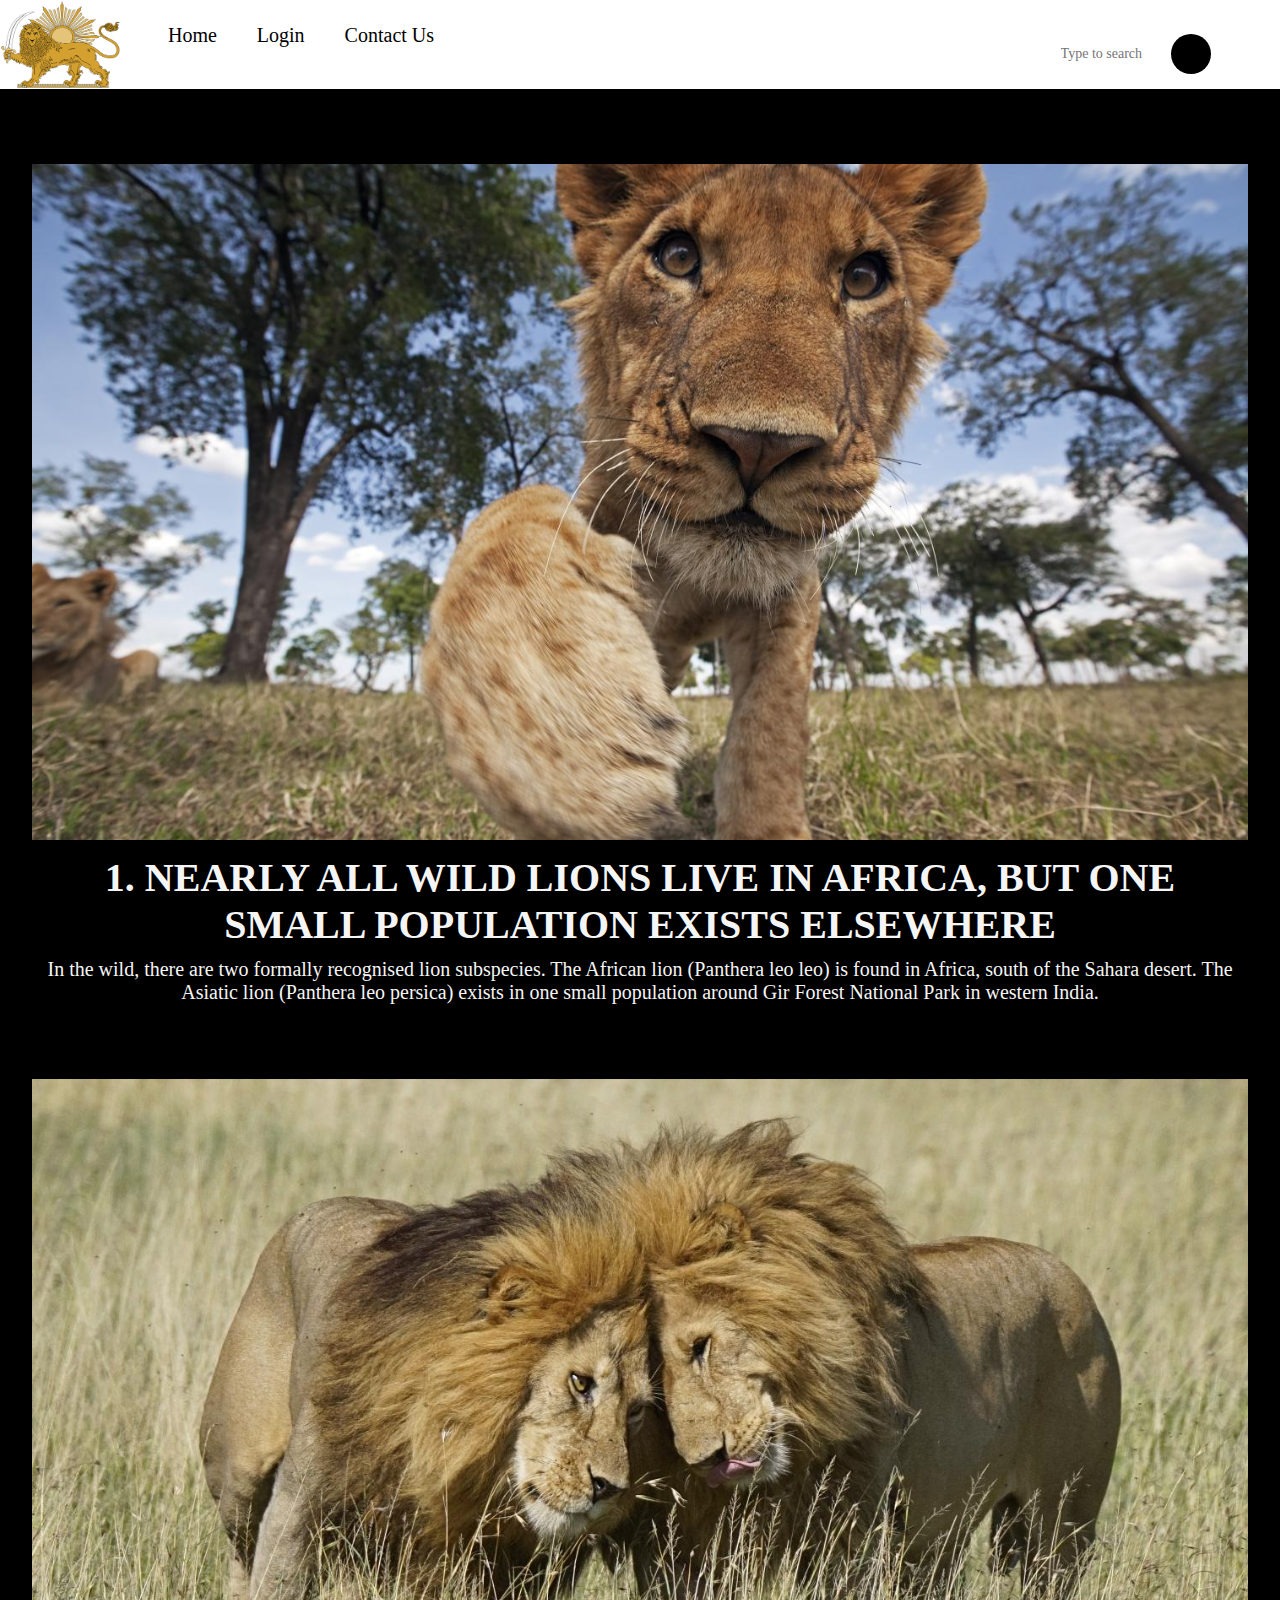
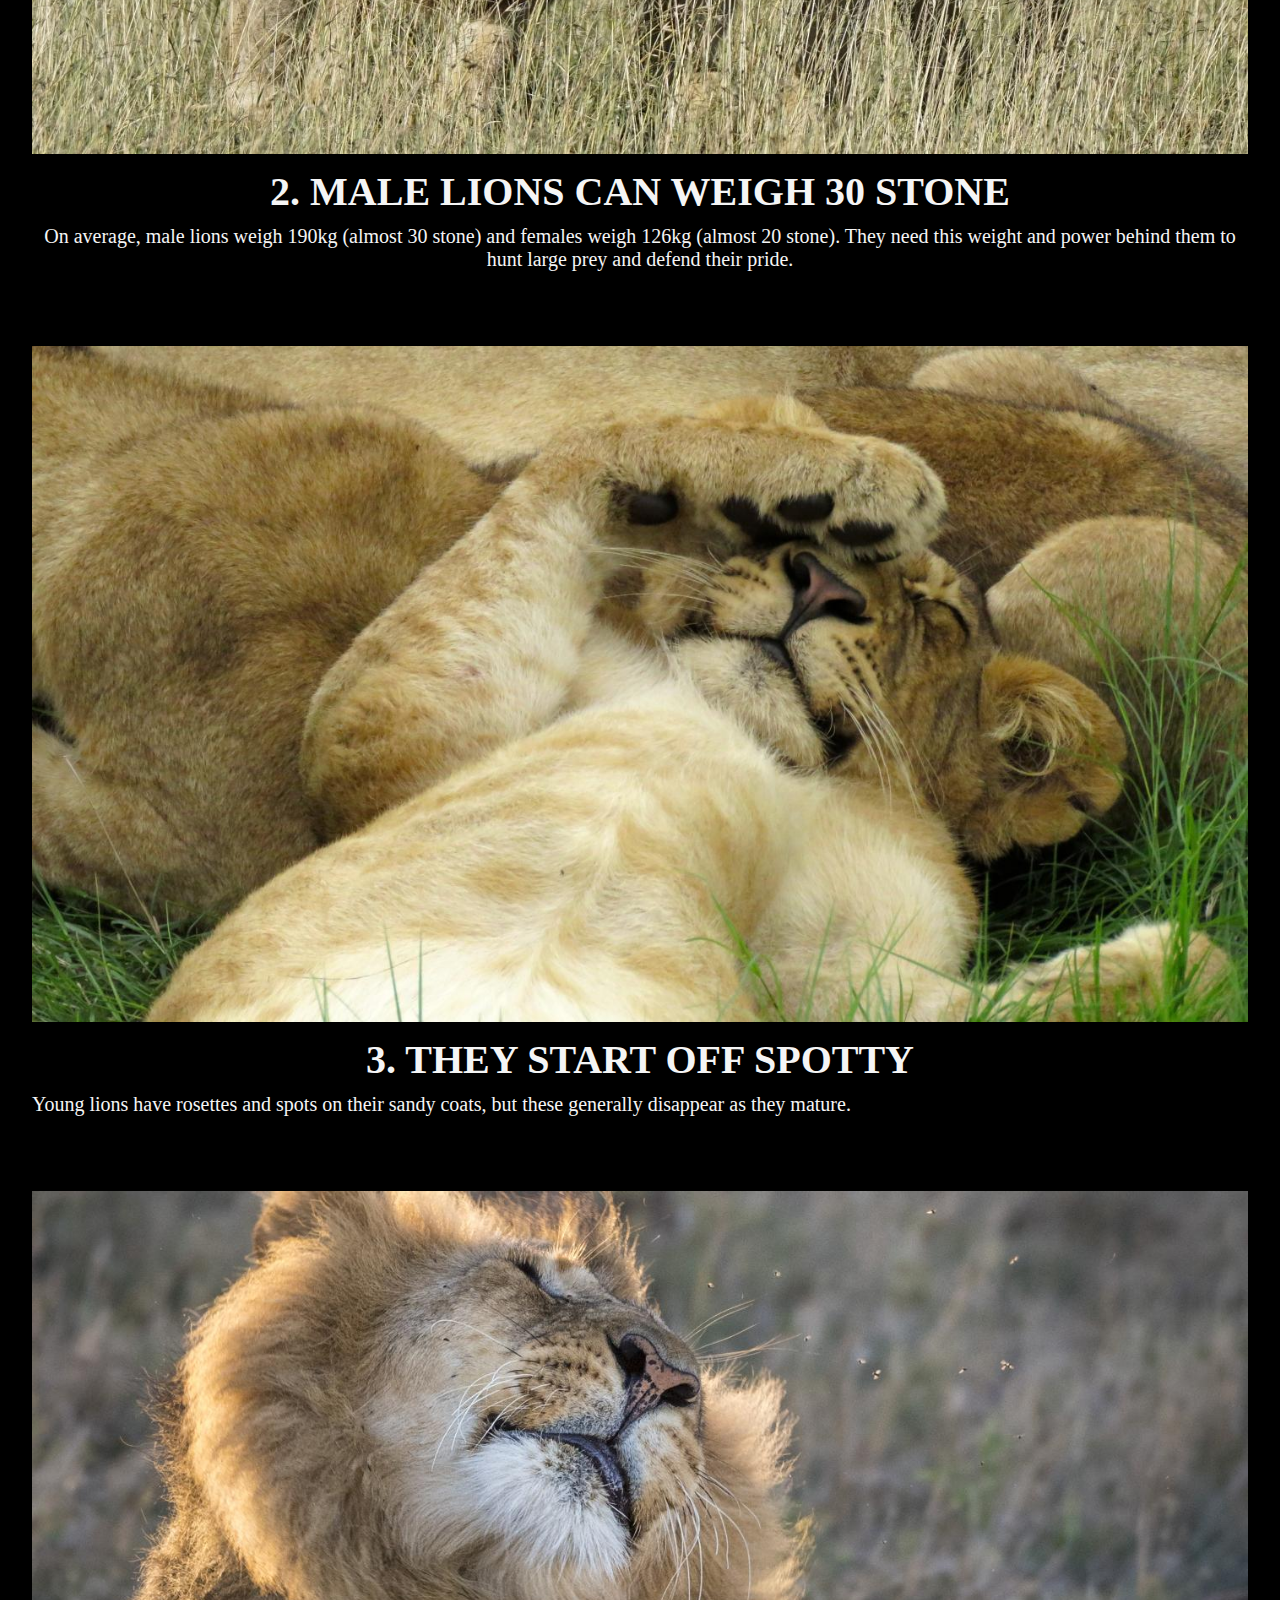
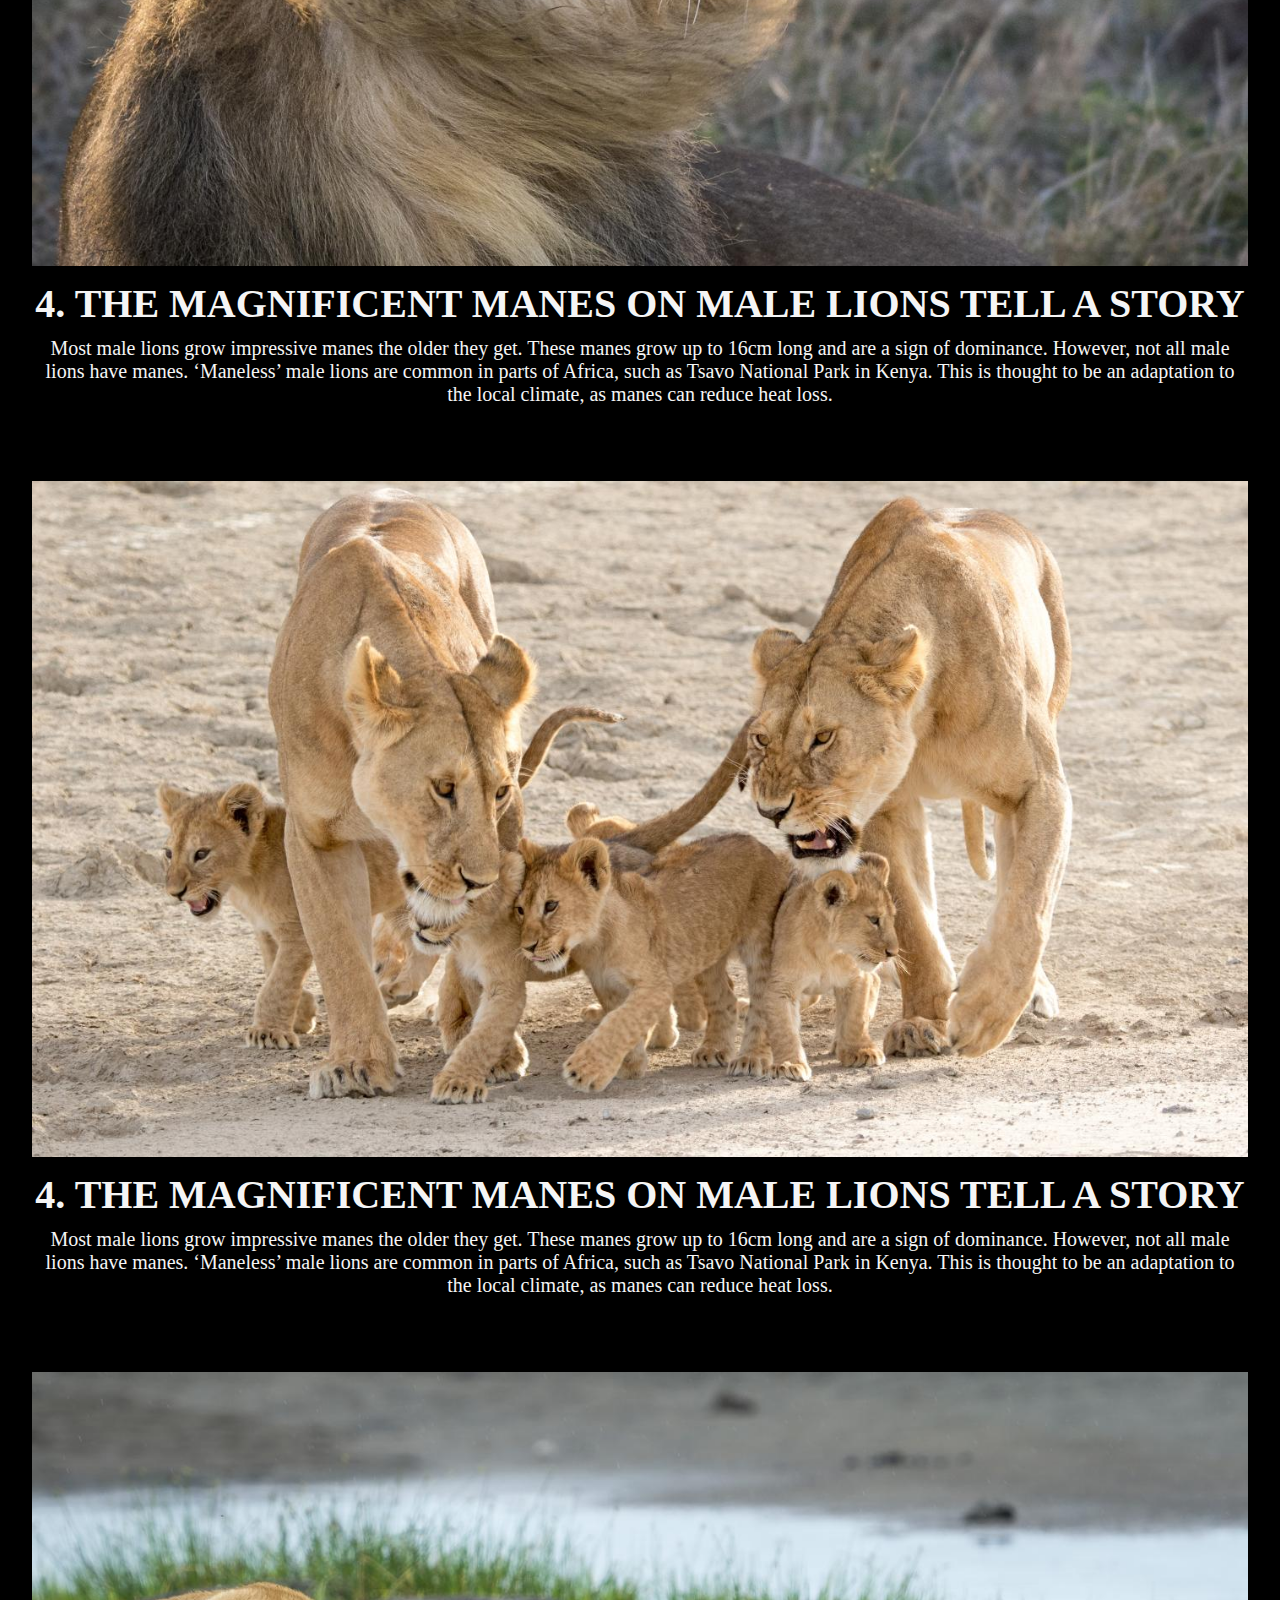
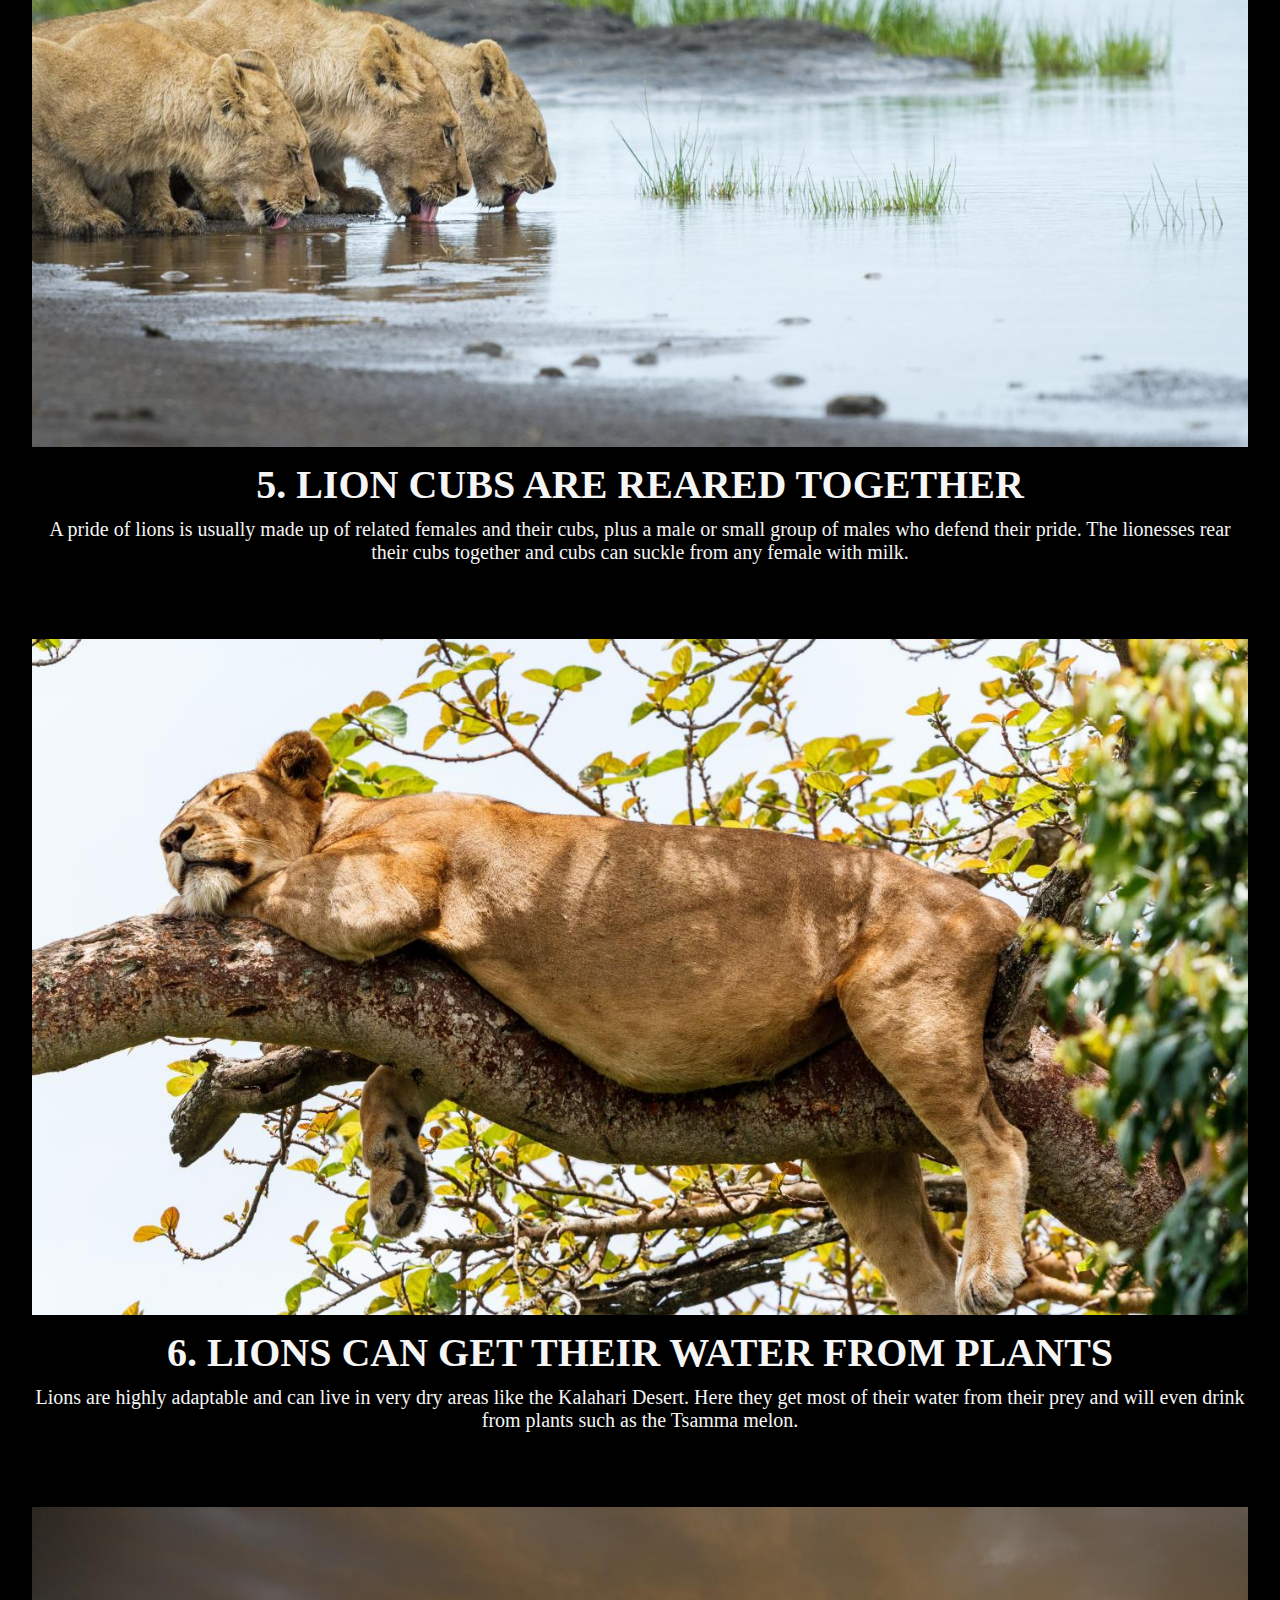
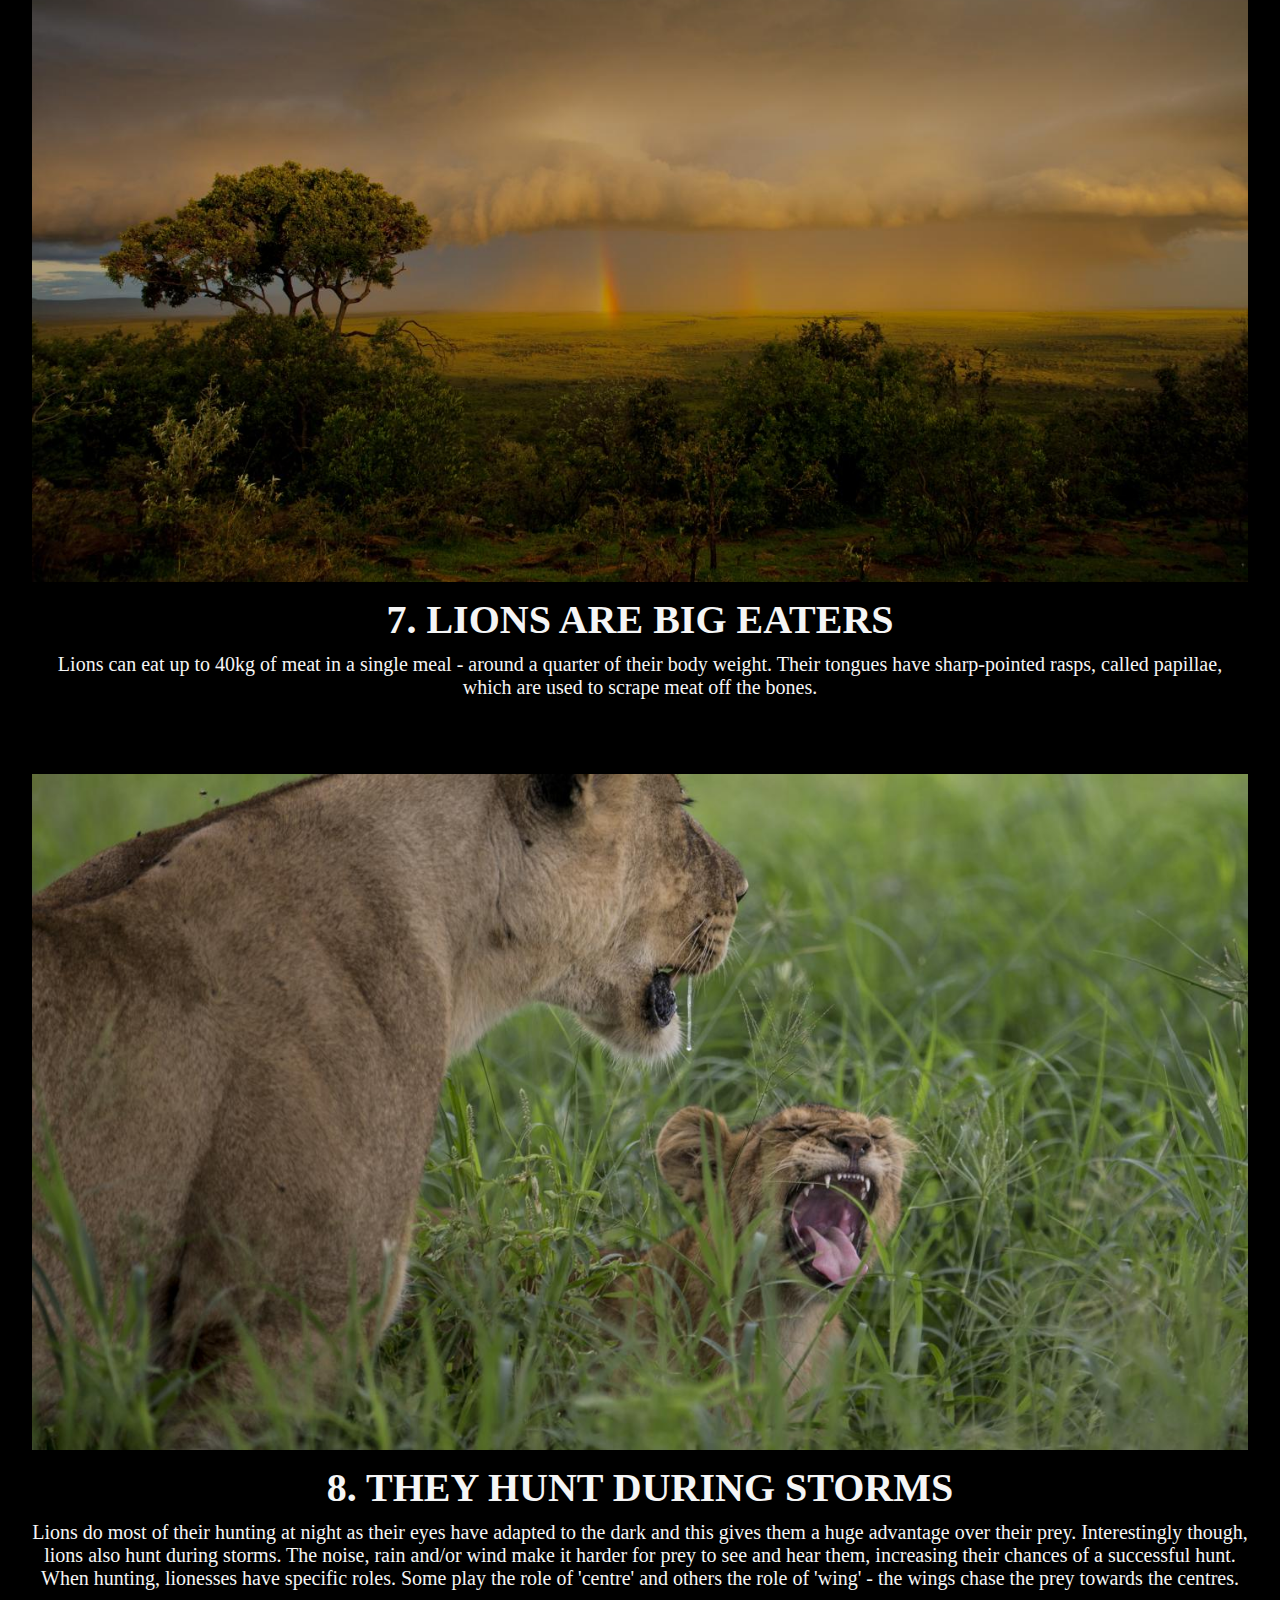
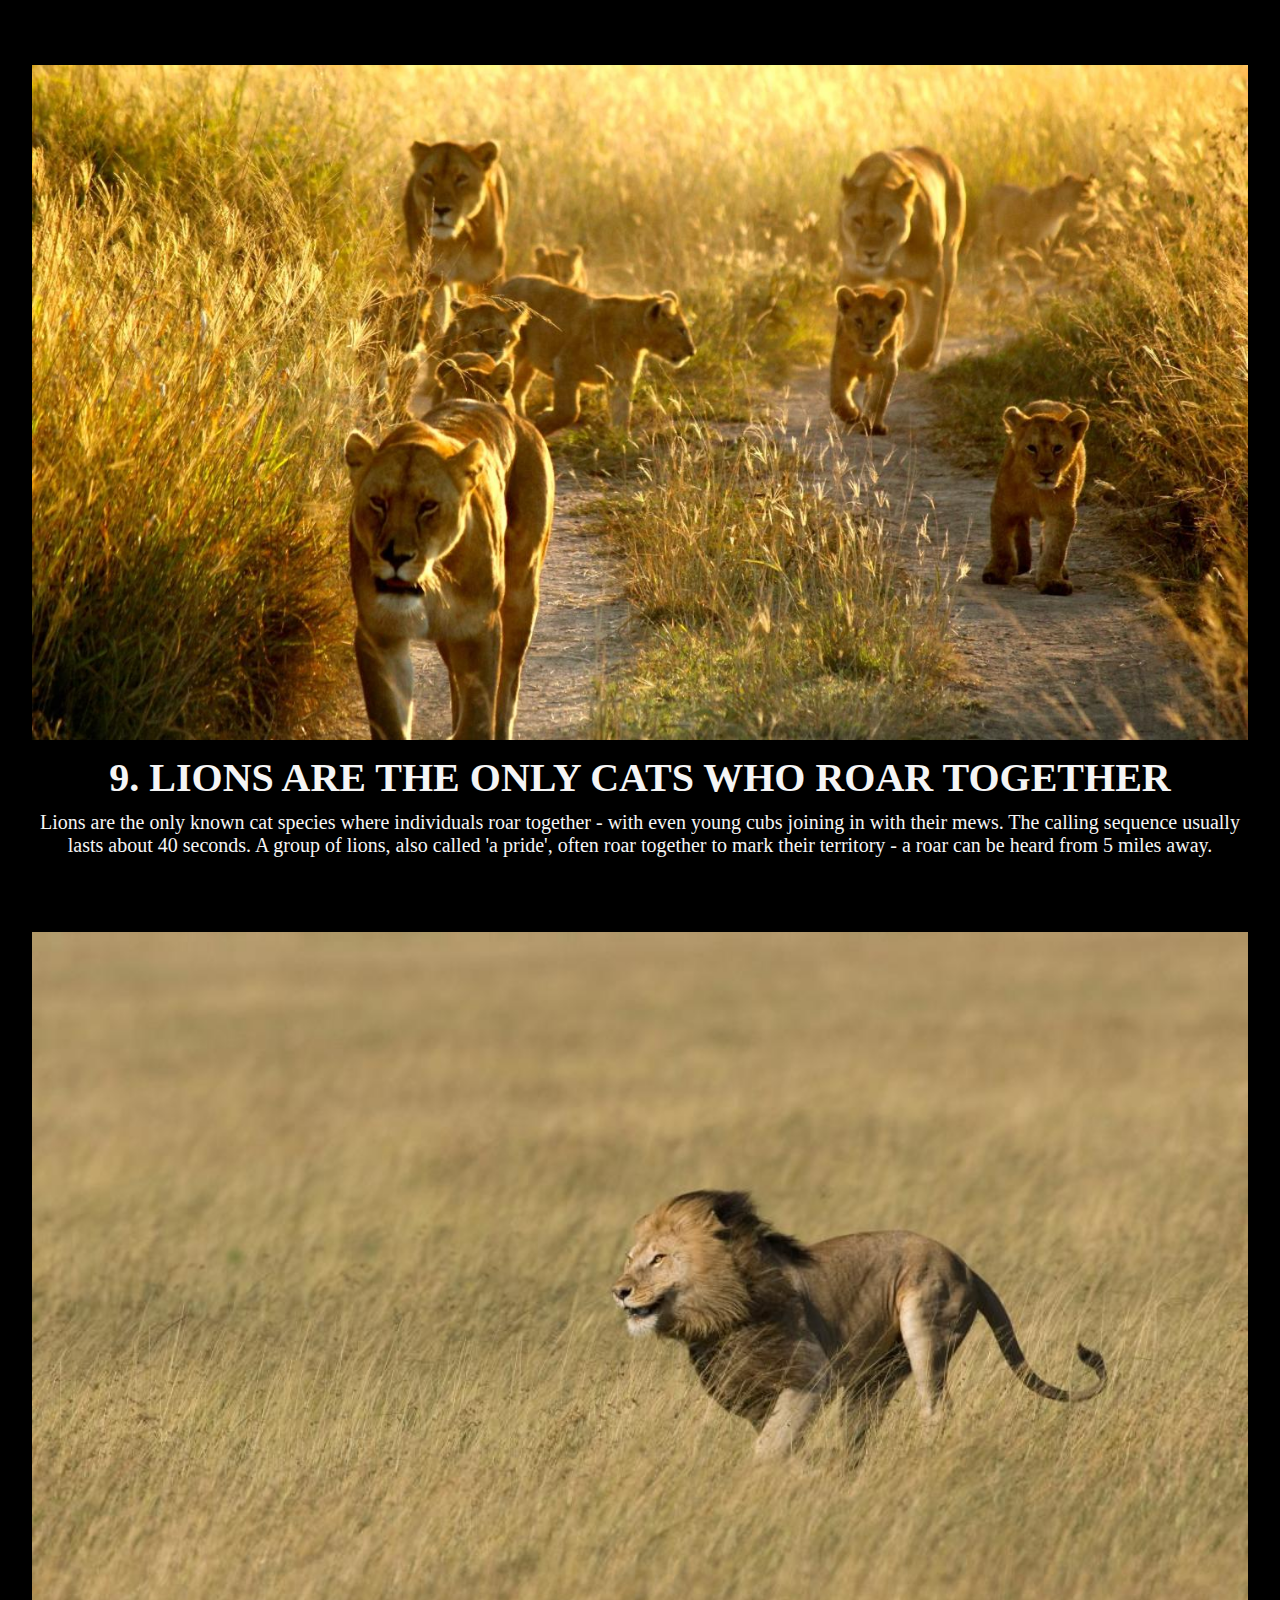
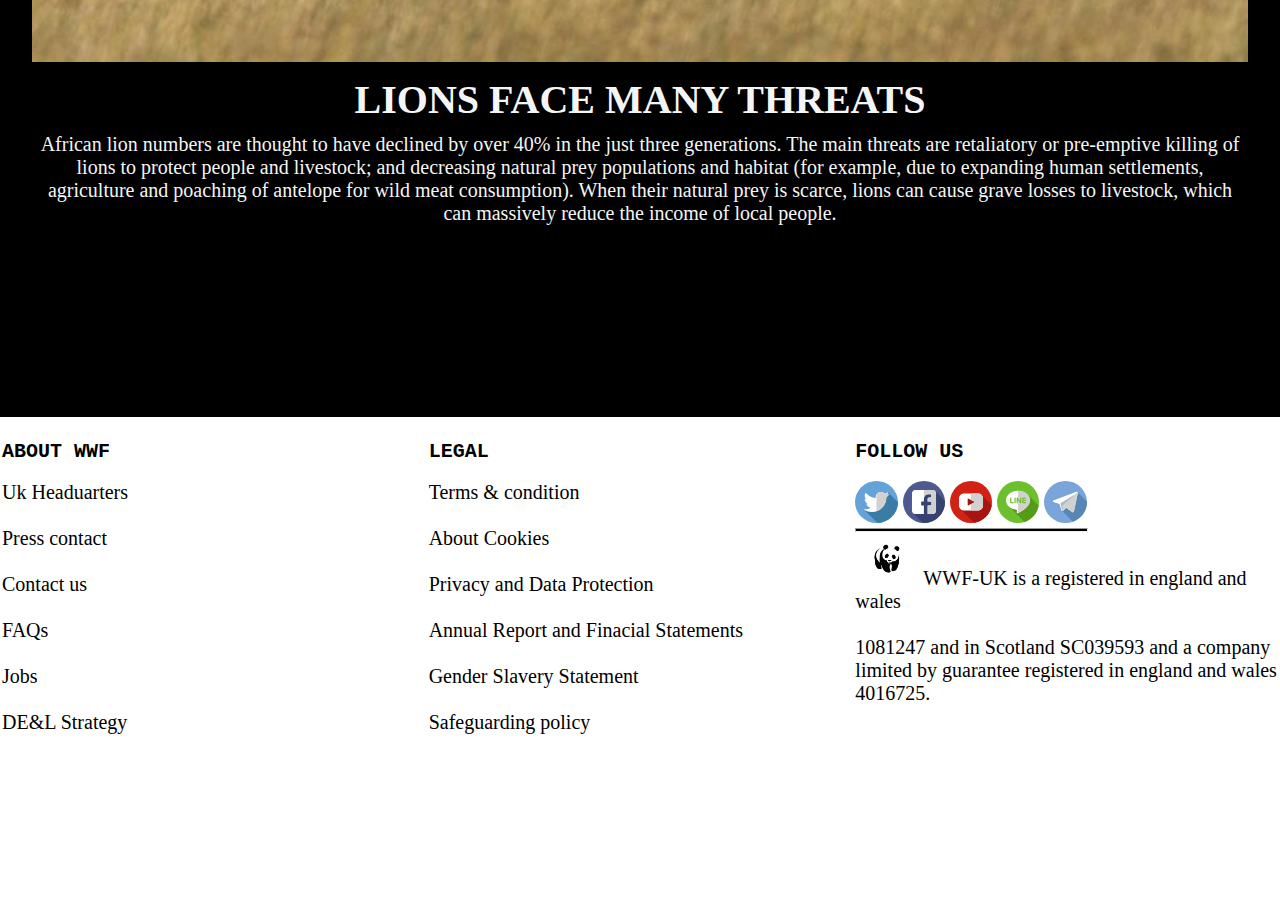
<file: index.html>
<!DOCTYPE html>
<html lang="en">
<head>
    <meta charset="UTF-8">
    <meta name="viewport" content="width=device-width, initial-scale=1.0">
    <title>Document</title>
    <link rel="stylesheet" href="stayle.css">
    <link rel="stylesheet" href="https://cdnjs.cloudflare.com/ajax/libs/font-awesome/6.4.2/css/all.min.css" integrity="sha512-z3gLpd7yknf1YoNbCzqRKc4qyor8gaKU1qmn+CShxbuBusANI9QpRohGBreCFkKxLhei6S9CQXFEbbKuqLg0DA==" crossorigin="anonymous" referrerpolicy="no-referrer" />

</head>
<body>
 <main>
    <nav><div class="nav_l">
        <img src="img/LOgo.svg" class="img-lego">
        <ul class="desktop">
            <li><a href="">Home</a></li>
            <li><a href="">Login</a></li>
            <li><a href="contact.html">Contact Us</a></li>
         </ul>
        </div>
        <div class="nav_r">
            <div class="search">
                <input  class="search-txt" type="text" name="" placeholder="Type to search">
                <a class="search-btn" href="#" >
                   <i class="fas fa-search"></i>
                </a>
               </div>

            <div class="menu-burger">
                <div class="burger-middel"></div>
             </div>
             <ul class="list">
                <li><a href="">Home</a></li>
                <li><a href="">Login</a></li>
                <li><a href="contact.html">Contact Us</a></li>
             </ul>
            
          </div> 
          <script src="main.js"></script>
        </div>
    </nav>
    <div class="center">
        <div class="box_l"> <div class="box_i"><img src="img/Curious adolescent lion.jpg" alt=""></div> <div class="box_t"> <p class="p1">1. NEARLY ALL WILD LIONS LIVE IN AFRICA, BUT ONE SMALL POPULATION EXISTS ELSEWHERE
        </p> <p class="p2">In the wild, there are two formally recognised lion subspecies. The African lion (Panthera leo leo) is found in Africa, south of the Sahara desert. The Asiatic lion (Panthera leo persica) exists in one small population around Gir Forest National Park in western India.
        </p></div></div>
        <div class="box_l"> <div class="box_i"><img src="img/Two male lions.jpg" alt=""></div> <div class="box_t"><p class="p1">2. MALE LIONS CAN WEIGH 30 STONE</p> <p class="p2">On average, male lions weigh 190kg (almost 30 stone) and females weigh 126kg (almost 20 stone).  They need this weight and power behind them to hunt large prey and defend their pride. </p></div></div>
        <div class="box_l"> <div class="box_i"><img src="img/Lion cub.jpg" alt=""></div> <div class="box_t"><p class="p1">3. THEY START OFF SPOTTY</p> <p class="p2">Young lions have rosettes and spots on their sandy coats, but these generally disappear as they mature. </p></div></div>
        <div class="box_l"> <div class="box_i"><img src="img/A male lion, Kenya.jpg" alt=""></div> <div class="box_t"><p class="p1">4. THE MAGNIFICENT MANES ON MALE LIONS TELL A STORY</p> <p class="p2">Most male lions grow impressive manes the older they get. These manes grow up to 16cm long and are a sign of dominance. However, not all male lions have manes. ‘Maneless’ male lions are common in parts of Africa, such as Tsavo National Park in Kenya. This is thought to be an adaptation to the local climate, as manes can reduce heat loss. </p></div></div>
        <div class="box_l"> <div class="box_i"><img src="img/Lionesses and cubs.jpg" alt=""></div> <div class="box_t"><p class="p1">4. THE MAGNIFICENT MANES ON MALE LIONS TELL A STORY</p> <p class="p2">Most male lions grow impressive manes the older they get. These manes grow up to 16cm long and are a sign of dominance. However, not all male lions have manes. ‘Maneless’ male lions are common in parts of Africa, such as Tsavo National Park in Kenya. This is thought to be an adaptation to the local climate, as manes can reduce heat loss.</p></div></div>
        <div class="box_l"> <div class="box_i"><img src="img/Lion cubs drinking at the water's edge.jpg" alt=""></div> <div class="box_t"><p class="p1">5. LION CUBS ARE REARED TOGETHER</p> <p class="p2">A pride of lions is usually made up of related females and their cubs, plus a male or small group of males who defend their pride. The lionesses rear their cubs together and cubs can suckle from any female with milk. </p></div></div>
        <div class="box_l"> <div class="box_i"><img src="img/Lion sleeping in a tree.jpg" alt=""></div> <div class="box_t"><p class="p1">6. LIONS CAN GET THEIR WATER FROM PLANTS</p> <p class="p2">Lions are highly adaptable and can live in very dry areas like the Kalahari Desert. Here they get most of their water from their prey and will even drink from plants such as the Tsamma melon. 
        </p></div></div>
        <div class="box_l"> <div class="box_i"><img src="img/A rainbow appears in storm clouds over the Maasai Mara.jpg" alt=""></div> <div class="box_t"><p class="p1">7. LIONS ARE BIG EATERS</p> <p class="p2">Lions can eat up to 40kg of meat in a single meal - around a quarter of their body weight.  Their tongues have sharp-pointed rasps, called papillae, which are used to scrape meat off the bones. </p></div></div>
        <div class="box_l"> <div class="box_i"><img src="img/Lions in Tanzania.jpg" alt=""></div> <div class="box_t"><p class="p1">8. THEY HUNT DURING STORMS</p> <p class="p2">Lions do most of their hunting at night as their eyes have adapted to the dark and this gives them a huge advantage over their prey. Interestingly though, lions also hunt during storms. The noise, rain and/or wind make it harder for prey to see and hear them, increasing their chances of a successful hunt. When hunting, lionesses have specific roles. Some play the role of 'centre' and others the role of 'wing' - the wings chase the prey towards the centres.</p></div></div>
        <div class="box_l"> <div class="box_i"><img src="img/Pride of lions.jpg" alt=""></div> <div class="box_t"><p class="p1">9. LIONS ARE THE ONLY CATS WHO ROAR TOGETHER</p> <p class="p2">Lions are the only known cat species where individuals roar together - with even young cubs joining in with their mews. The calling sequence usually lasts about 40 seconds.  A group of lions, also called 'a pride', often roar together to mark their territory - a roar can be heard from 5 miles away. </p></div></div>
        <div class="box_l"> <div class="box_i"><img src="img/Large_WW215346.jpg" alt=""></div> <div class="box_t"><p class="p1">LIONS FACE MANY THREATS</p> <p class="p2">African lion numbers are thought to have declined by over 40% in the just three generations.

            The main threats are retaliatory or pre-emptive killing of lions to protect people and livestock; and decreasing natural prey populations and habitat (for example, due to expanding human settlements, agriculture and poaching of antelope for wild meat consumption).
            
            When their natural prey is scarce, lions can cause grave losses to livestock, which can massively reduce the income of local people.</p></div></div>
    </div>
     <footer>
        <div class="mc_l">
            <p class="top"><strong>ABOUT WWF</strong></p> <br>
            <P class="middle">Uk Headuarters <br><br> Press contact <br><br> Contact us <br><br> FAQs <br><br> Jobs <br><br> DE&L Strategy</P>
        </div>
        <div class="mc_l">
            <p class="top"><strong>LEGAL</strong></p> <br>
            <P class="middle">Terms & condition <br><br> About Cookies <br><br> Privacy and Data Protection <br><br> Annual Report and Finacial Statements <br><br> Gender Slavery Statement <br><br> Safeguarding policy</P>
        </div>
        <div class="mc_bottom">
            <p class="top"><strong>FOLLOW US</strong></p> <br>
            <P class="middle">
                <img src="img/twitter.svg" class="logo_svg">
                <img src="img/facebook.svg" class="logo_svg">
                <img src="img/youtube.svg" class="logo_svg">
                <img src="img/line.svg" class="logo_svg">
                <img src="img/telegram.svg" class="logo_svg">
            </P>
            <hr class="khat">
            <p class="middle"><img src="img/images.png" class="logo_svg1">
                WWF-UK is a registered in england and wales <br><br> 1081247 and in Scotland SC039593 and a company limited by guarantee registered in england and wales 4016725. </p>
        </div>

     </footer>
 </main>
  
 
</body>
</html>
</file>
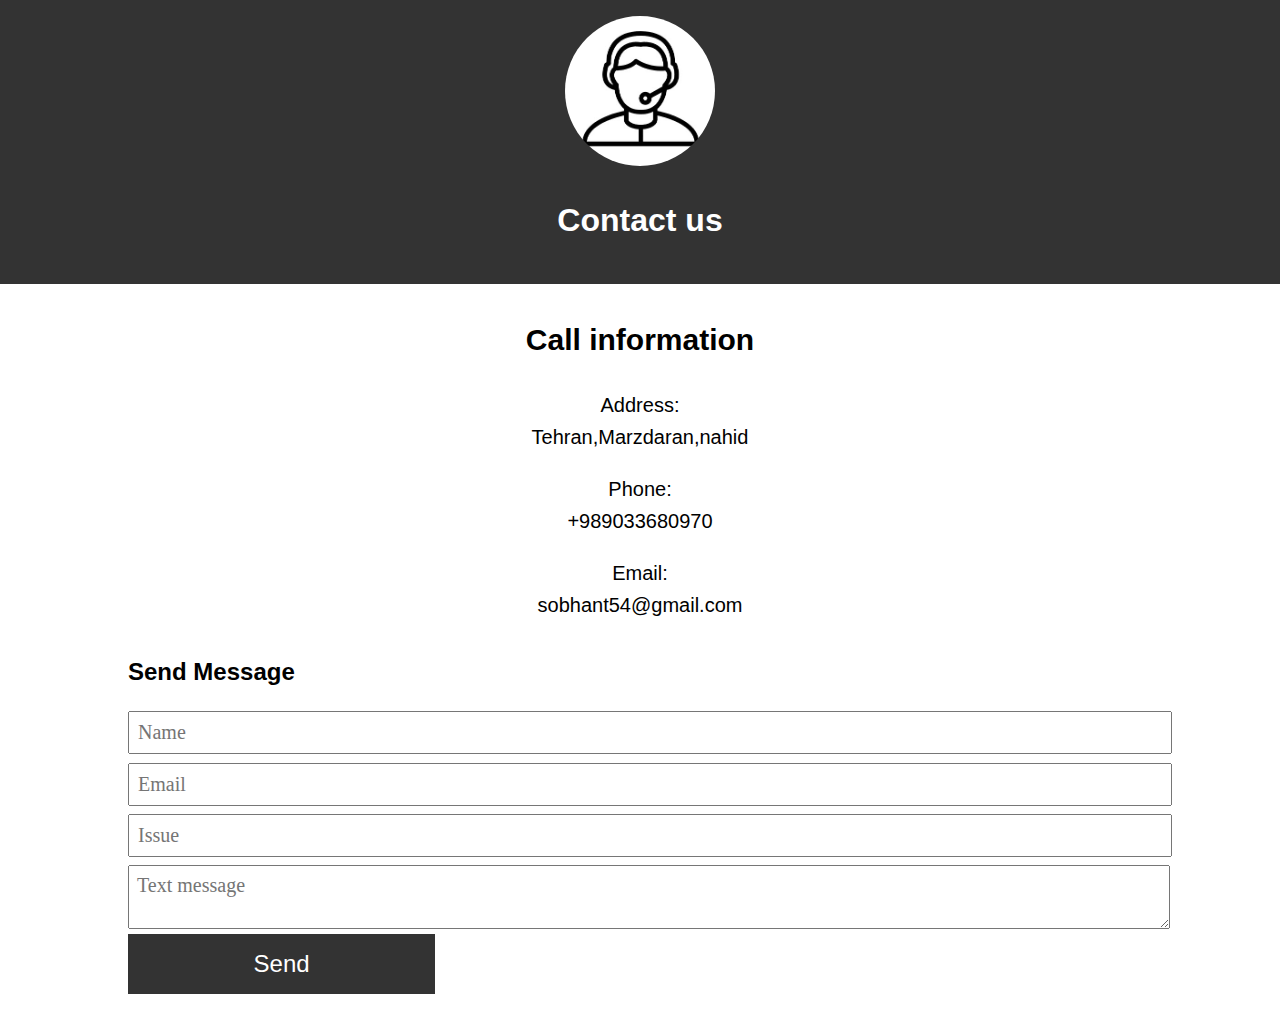
<file: contact.html>
<!DOCTYPE html>
<html lang="en">
<head>
    <meta charset="UTF-8">
    <meta name="viewport" content="width=device-width, initial-scale=1.0">
    <title>Document</title>
</head>
<style>
body {
    font-family: Arial, sans-serif;
    line-height: 1.6;
    margin: 0;
    padding: 0;
  }
  
  header {
    background-color: #333;
    color: #fff;
    text-align: center;
    padding: 1rem;
  }
  
  main {
    width: 80%;
    margin: auto;
  }
  
  .contact-info,
  .contact-form,
  .map {
    margin: 2rem 0;
  }
  
  input[type="text"],
  input[type="email"],
  textarea {
    width: 100%;
    padding: 0.5rem;
    margin: 0.5rem 0;
  }
  
  button {
    display: block;
    width: 105%;
    padding: 1rem;
    background-color: #333;
    color: #fff;
    border: none;
    font-size: 20px;
  }
  @media (max-width:798px){
    .contact-info{
        width: 100%;
    }
    .contact-form{
        width: 100%;
    }
  }
</style>
<body>
    
    <header ><img style="border-radius: 100%;width: 150px;height: 150px;" src="img/4photoshop-icon-support-آیکون-پشتیبانی.jpg" alt="">
        <h1 style="text-align: center;">Contact us</h1>
      </header>
      <main>
        <div class="contact-info">
          <h2 style="text-align: center;font-size: 30px;">Call information</h2>
          <p style="text-align: center;font-size: 20px;">Address: <br> Tehran,Marzdaran,nahid
        </p>
          <p style="text-align: center;font-size: 20px;">Phone: <br> +989033680970</p>
          <p style="text-align: center;font-size: 20px;">Email: <br> sobhant54@gmail.com</p>
        </div>
        <section class="contact-form">
          <h2 style="text-align:left;">Send Message</h2>
            <input style="text-align: left;font-size: 20px;margin-top: 5px;font-family: Georgia, 'Times New Roman', Times, serif;display: flex;" type="text" name="name" placeholder="Name">
            <input style="text-align: left;font-size: 20px;margin-top: 9px;font-family: Georgia, 'Times New Roman', Times, serif;display: flex;"  type="email" name="email" placeholder="Email">
            <input style="text-align: left;font-size: 20px;margin-top: 5px;font-family: Georgia, 'Times New Roman', Times, serif;display: flex;"  type="text" name="subject" placeholder="Issue">
            <textarea style="text-align: left;font-size: 20px;margin-bottom: 5px;font-family: Georgia, 'Times New Roman', Times, serif;display: flex;"  name="message" placeholder="Text message"></textarea>
            <button style=" font-size: 24px;width: 30%;" type="submit">Send</button>
          
        </section>
      </main>
</body>
</html>
</file>
<file: stayle.css>
*{
    margin: 0;
    padding: 0;
    box-sizing: border-box;
}
main{
    width: 100%;
    display: flex;
    flex-direction: column;
    align-items: center;
    background-color: black;
    justify-content: space-between;
    margin:  0 auto;
    
}
nav{
    height: 89px;
    width: 100%;
    background-color: white;
    display: flex;
    justify-content: space-between; 
}
.nav_l{

width: 40%;
}
.img-lego{
    width: 24%;
    
}
.menu-burger{
    width:63px;
    height: 55px;
    position: absolute;
    top: 6px;
    right: -6px;
     margin-right: 10px;
     display: flex;
     justify-content: center;
     align-items: center;
     z-index: 10;
     visibility: hidden;
  }
  .menu-burger .burger-middel{
    width: 40px;
    height: 4px;
    background-color: rgb(0, 0, 0);
    transition: all 0.5s ease;
    visibility: hidden;
  }
  .menu-burger .burger-middel::after,
  .menu-burger .burger-middel::before{
   content: '';
    width: 40px;
    height: 4px;
    background-color: rgb(0, 0, 0);
    position: absolute;
   transition: all 0.5s ease;
  }
  .menu-burger .burger-middel::after{
    transform: translateY(-12px);
  }
  .menu-burger .burger-middel::before{
    transform: translateY(12px);
  }
  .list{
    width: 40%;
    height: 100%;
    position: absolute;
    right: 0;
    top: -300%;
    flex-direction: column;
    display: flex;
    justify-content: center;
    z-index: 1;
    background-color: white;
    list-style-type: none;
  }
  .list a{
    text-decoration: none;
    font-size: 20px;
    color: black;
    padding: 15px;
    text-align: center;
    line-height: 96px;
    cursor: pointer;
    margin: 50px 0px 0px 27px;
  }
  .desktop{
    width: 100%;
    display: flex;
    justify-content: center;
    list-style-type: none;
    margin-top: 10%;
  }
  .desktop a{
    text-decoration: none;
    color: black;
    font-size: 20px;
    padding: 20px;
    position: relative;
    top: -120px;
    left: 45px;
  }
  .menu-burger.open .burger-middel{
    transform: translateX(-20px);
    background-color: transparent;
  }
  .menu-burger.open .burger-middel::after{
    transform: rotate(45deg);
  }
  .menu-burger.open .burger-middel::before{
    transform: rotate(-45deg);
  }
.nav_r{

    width: 31%;
}
.search{
    position: absolute;
    top:6%;
    right: -2%;
    transform: translate(-50% , -50%);
    /* background:black ; */
    height: 60px;
    border-radius: 40px;
    padding: 10px;
  }
  
  .search:hover > .search-txt{
    width: 130px;
    padding: 0 10px;
    color: wheat;
    font-family: cursive;
    background-color: black;
    border-radius: 40px;
  }
  .search:hover > .search-btn{
   background: black ;
  }
  .search-btn{
    color: white;
    float: right;
    width: 40px;
    height: 40px;
    border-radius: 50%;
    background:black ;
    display: flex;
    justify-content: center;
    align-items: center;
  }
  
  .search-txt{
    border: none;
    background: none;
    outline: none;
    float: left;
    padding: 0;
    color:white ;
    font-size: 14px;
    transition: ease-in 0.4s;
    line-height: 40px;
    width: 110px;
    font-family:cursive;
  }
  .fas fa-search{
    font-weight: 200;   
    font-size: 40px;
  }
.center{
    width: 100%;
    display: flex;
    flex-direction: column;
    align-items: center;
}
.box_l{
    width: 95%;
    margin-top: 75px;
    display: flex;
    flex-direction: column;
    align-items: center;
    justify-content: start;
}
.box_i{
    width: 100%;
    height: 70%;
}
.box_t{
    width: 100%;
  margin-top: 10px;
    text-align: center;
}
.p1{
    font-size: 40px;
    font-family: Georgia, 'Times New Roman', Times, serif;
    font-weight: bold;
    margin-bottom: 10px;
    color: whitesmoke;
}
.p2{
    font-family: Georgia, 'Times New Roman', Times, serif;
    display: flex;
    font-size: 20px;
    color: whitesmoke;
}
footer{
    width: 100%;
    height: 500px;
    background-color: white;
    display: flex;
    justify-content: space-between;
    margin-top: 15%;
    
}
.mc_l{
    width: 33.3%;
    height: 100%;
    /* background-color: blue; */
    margin: 2px;
}
.mc_bottom{
    width: 33.3%;
    height: 100%;
    /* background-color: blue; */
    margin: 2px;
}
.top{
    font-size: 20px;
    font-family: monospace;
    margin-top: 5%;
}
.middle{
    font-size: 20px;
    font-family:cursive;
}
.logo_svg{
    width: 10%;
}
.khat{
    background-color: black;height: 4px;width: 55%;
}
.logo_svg1{
    width: 15%;
    height: 15%;
}
img{

    height: 100%;
    width: 100%;
    /* image-rendering: auto; */
}
@media (max-width: 768px){
nav{
    height: 65px;
}
.nav_l{
    width: 20%;
}
.nav_r{
    width: 60%;
}
.img-lego{
    width: 85%;
}
.menu-burger{
    visibility: visible;
}
.menu-burger .burger-middel{
visibility: visible;
}
.desktop a{
    visibility: hidden;
}
.search{
    margin: -18px 31px 0px 0px;
}
.center{

}
.p1{
    font-size: 22px;
}
.p2{
   
    font-size: 15px;
}
.box_l{
    width: 100%;
    justify-content: start;
}
.box_i{
    height: 216px;
}
.box_t{
    height: 44%;
    margin-top: 10px;
    text-align: start;
}
footer{
    height:auto ;
    flex-wrap: wrap;
}
.mc_l{
    line-height: 23px;
    width: 47%;
    height: 50%;
}
.mc_bottom{
    width: 100%;
}
.logo_svg{
    width: 18%;
}
.khat{
    width: 100%;
}
@media (max-width: 992px) and (min-width:762px){
    nav{
        height: 65px;
    }
    .nav_l{
        width: 20%;
    }
    .nav_r{
        width: 60%;
    }
    .search{
        display: none;    
}
.search-btn{

}
.desktop a{

}
    .box_l{
        width: 100%;
    }
    .box_i{
       
        height: 54%;
    }
    .box_t{
     
        height: 45%;
        text-align: start;
    }
    footer{
        height:800px ;
        margin-top: 30px;
        display: flex;
        justify-content: space-between;
        flex-wrap: wrap;
    
    }
    .mc_l{
        margin: 10px;
    }
    .mc_bottom{
        margin: 10px;
    }
}

}
</file>
